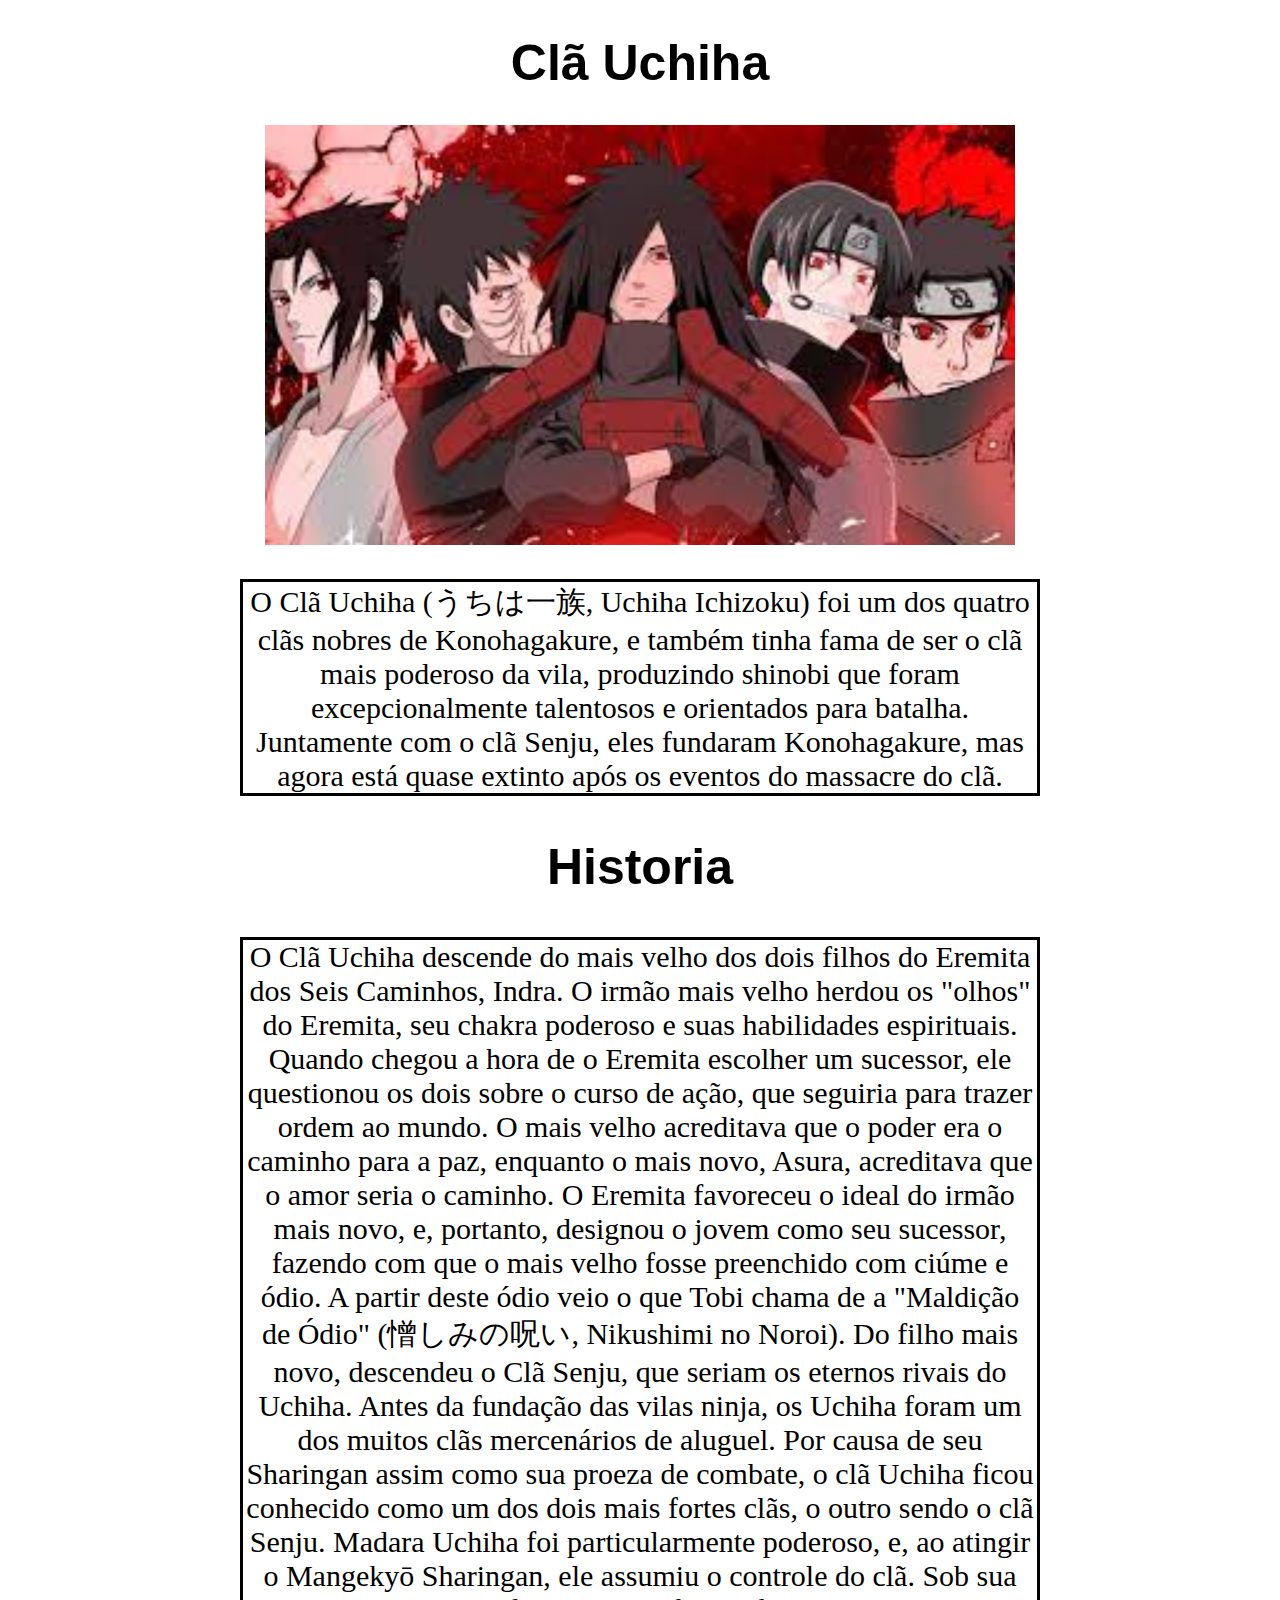
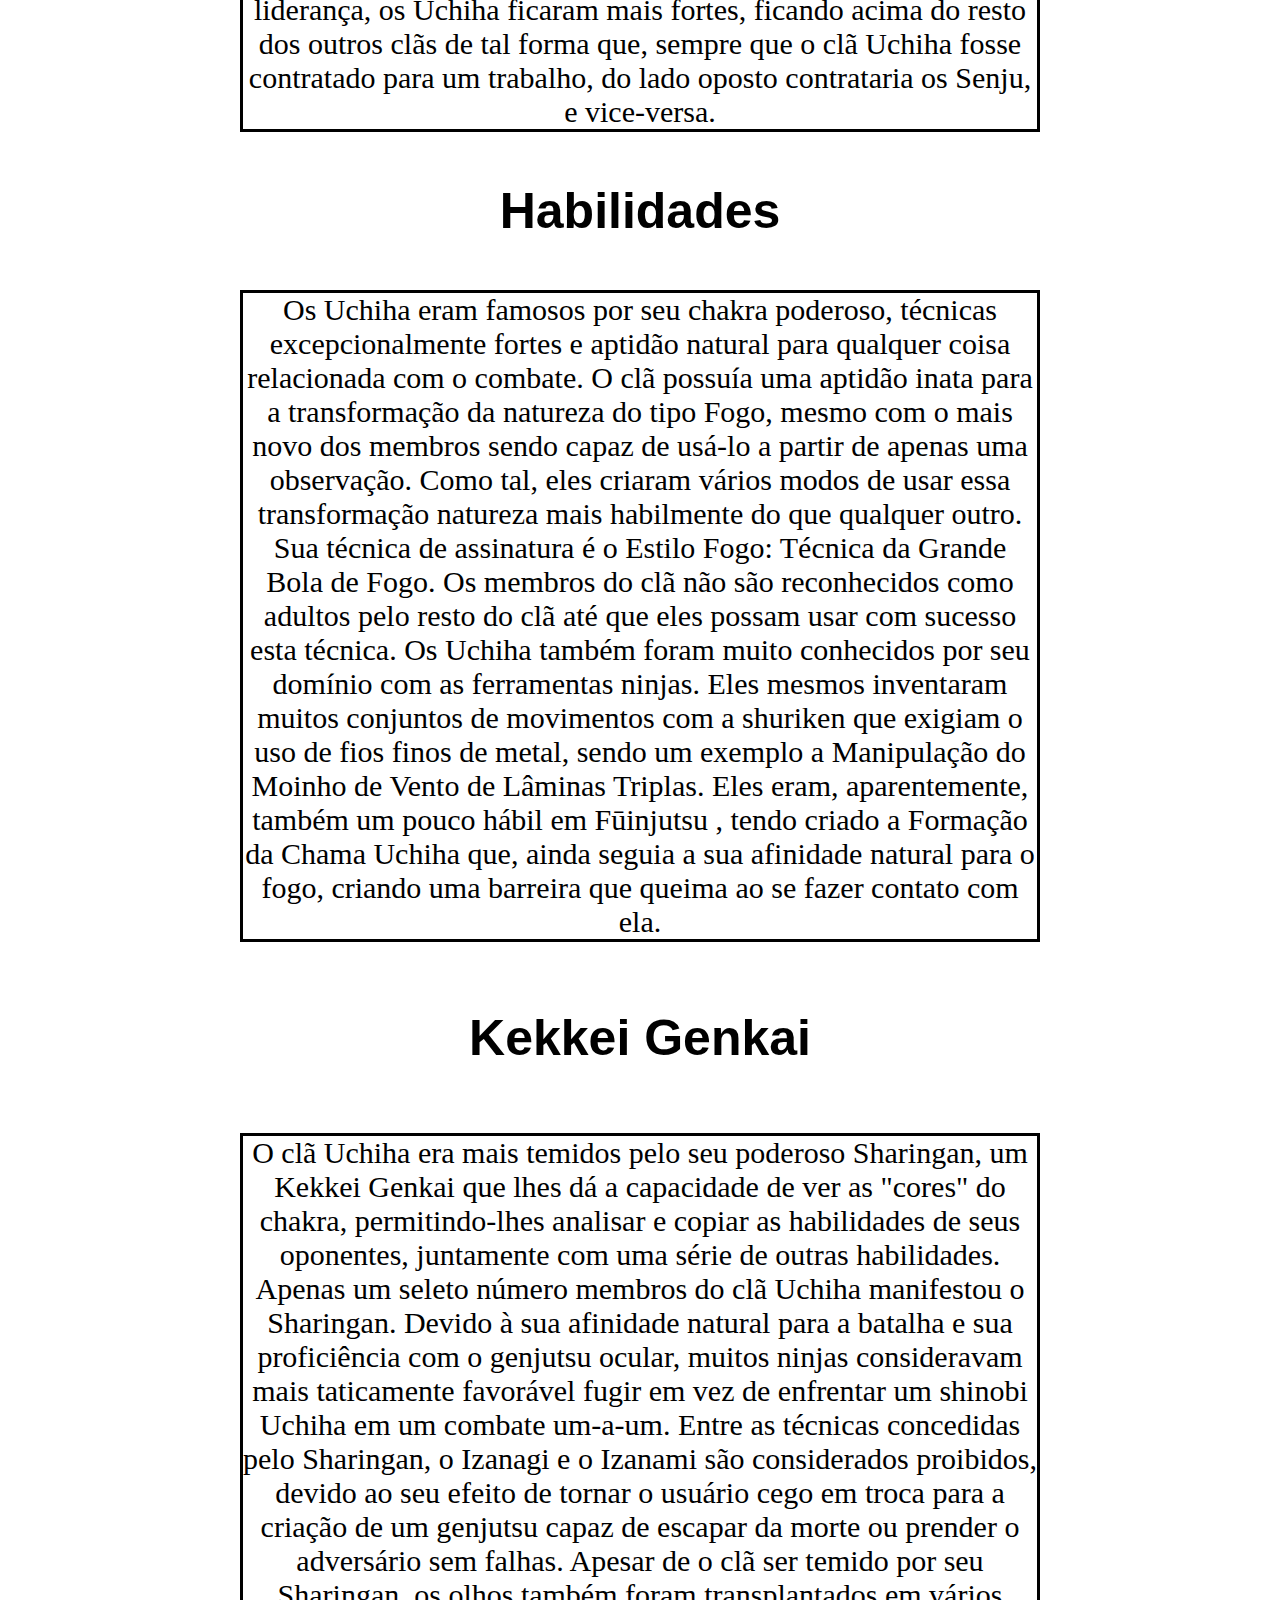
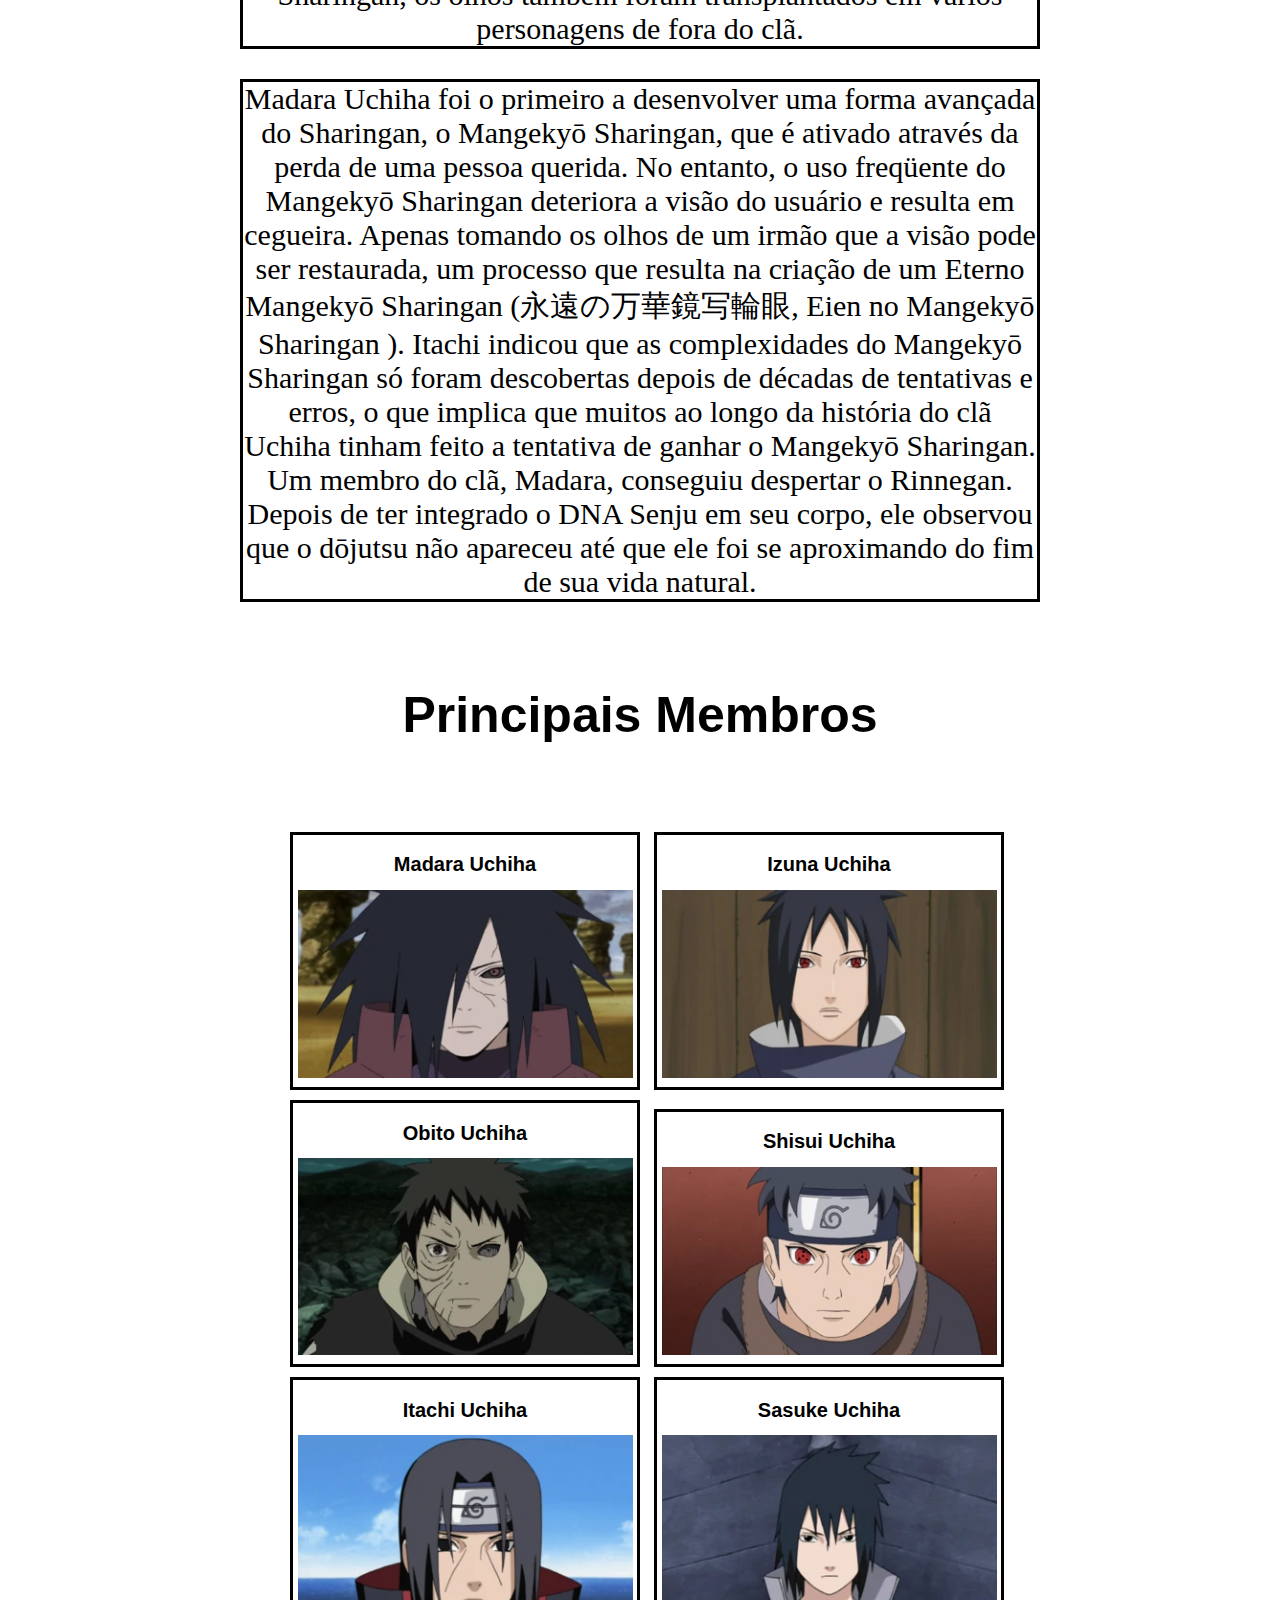
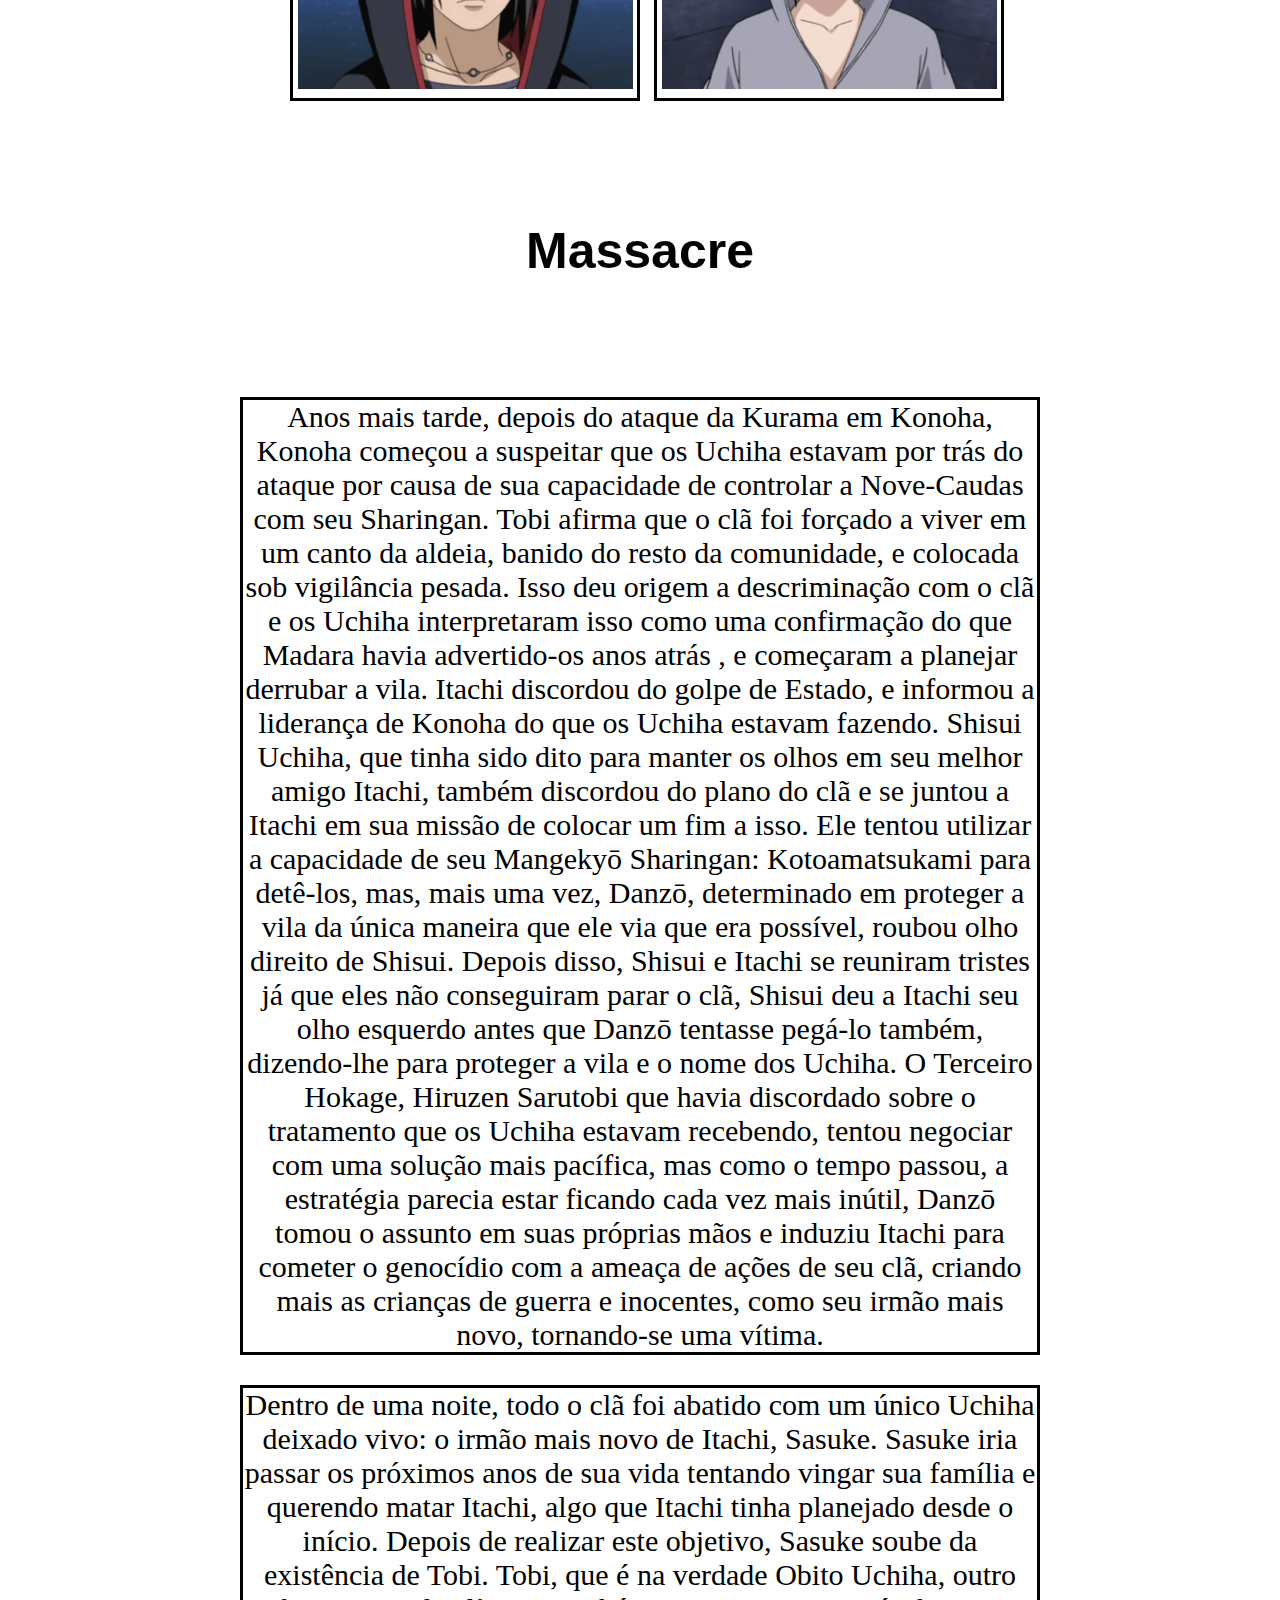
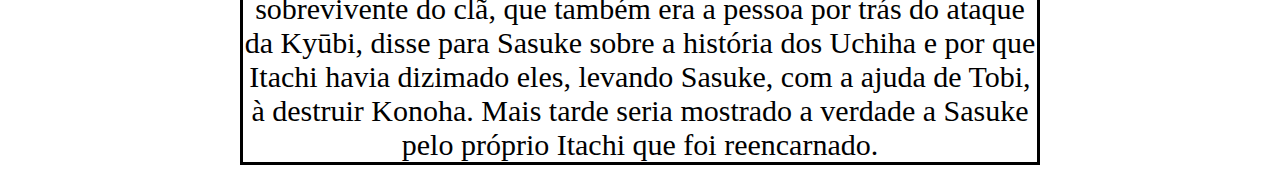
<file: index.html>
<!DOCTYPE html>
<html lang="pt-br">
<head>
    <meta charset="UTF-8">
    <link rel="stylesheet" href="style.css">
    <link rel="icon" type="image" href="logo1.png">
    <title>Clã Uchiha</title>
</head>
<body>
    <h1>Clã Uchiha</h1>
    <div class="banner">
        <img class="ban" src="uchiha.jpeg">
    </div>
    <p>O Clã Uchiha (うちは一族, Uchiha Ichizoku) foi um dos quatro clãs nobres de Konohagakure, e também tinha fama de ser o clã mais poderoso da vila, produzindo shinobi que foram excepcionalmente talentosos e orientados para batalha. Juntamente com o clã Senju, eles fundaram Konohagakure, mas agora está quase extinto após os eventos do massacre do clã.</p>
    <h2>Historia</h2>
    <p>O Clã Uchiha descende do mais velho dos dois filhos do Eremita dos Seis Caminhos, Indra. O irmão mais velho herdou os "olhos" do Eremita, seu chakra poderoso e suas habilidades espirituais. Quando chegou a hora de o Eremita escolher um sucessor, ele questionou os dois sobre o curso de ação, que seguiria para trazer ordem ao mundo. O mais velho acreditava que o poder era o caminho para a paz, enquanto o mais novo, Asura, acreditava que o amor seria o caminho. O Eremita favoreceu o ideal do irmão mais novo, e, portanto, designou o jovem como seu sucessor, fazendo com que o mais velho fosse preenchido com ciúme e ódio. A partir deste ódio veio o que Tobi chama de a "Maldição de Ódio" (憎しみの呪い, Nikushimi no Noroi). Do filho mais novo, descendeu o Clã Senju, que seriam os eternos rivais do Uchiha.
    Antes da fundação das vilas ninja, os Uchiha foram um dos muitos clãs mercenários de aluguel. Por causa de seu Sharingan assim como sua proeza de combate, o clã Uchiha ficou conhecido como um dos dois mais fortes clãs, o outro sendo o clã Senju. Madara Uchiha foi particularmente poderoso, e, ao atingir o Mangekyō Sharingan, ele assumiu o controle do clã. Sob sua liderança, os Uchiha ficaram mais fortes, ficando acima do resto dos outros clãs de tal forma que, sempre que o clã Uchiha fosse contratado para um trabalho, do lado oposto contrataria os Senju, e vice-versa.</p>
    <h3>Habilidades</h3>
    <p>Os Uchiha eram famosos por seu chakra poderoso, técnicas excepcionalmente fortes e aptidão natural para qualquer coisa relacionada com o combate. O clã possuía uma aptidão inata para a transformação da natureza do tipo Fogo, mesmo com o mais novo dos membros sendo capaz de usá-lo a partir de apenas uma observação. Como tal, eles criaram vários modos de usar essa transformação natureza mais habilmente do que qualquer outro. Sua técnica de assinatura é o Estilo Fogo: Técnica da Grande Bola de Fogo. Os membros do clã não são reconhecidos como adultos pelo resto do clã até que eles possam usar com sucesso esta técnica. Os Uchiha também foram muito conhecidos por seu domínio com as ferramentas ninjas. Eles mesmos inventaram muitos conjuntos de movimentos com a shuriken que exigiam o uso de fios finos de metal, sendo um exemplo a Manipulação do Moinho de Vento de Lâminas Triplas. Eles eram, aparentemente, também um pouco hábil em Fūinjutsu , tendo criado a Formação da Chama Uchiha que, ainda seguia a sua afinidade natural para o fogo, criando uma barreira que queima ao se fazer contato com ela.</p>
    <h4>Kekkei Genkai</h4>
    <p>O clã Uchiha era mais temidos pelo seu poderoso Sharingan, um Kekkei Genkai que lhes dá a capacidade de ver as "cores" do chakra, permitindo-lhes analisar e copiar as habilidades de seus oponentes, juntamente com uma série de outras habilidades. Apenas um seleto número membros do clã Uchiha manifestou o Sharingan. Devido à sua afinidade natural para a batalha e sua proficiência com o genjutsu ocular, muitos ninjas consideravam mais taticamente favorável fugir em vez de enfrentar um shinobi Uchiha em um combate um-a-um. Entre as técnicas concedidas pelo Sharingan, o Izanagi e o Izanami são considerados proibidos, devido ao seu efeito de tornar o usuário cego em troca para a criação de um genjutsu capaz de escapar da morte ou prender o adversário sem falhas. Apesar de o clã ser temido por seu Sharingan, os olhos também foram transplantados em vários personagens de fora do clã.</p>
    <p>Madara Uchiha foi o primeiro a desenvolver uma forma avançada do Sharingan, o Mangekyō Sharingan, que é ativado através da perda de uma pessoa querida. No entanto, o uso freqüente do Mangekyō Sharingan deteriora a visão do usuário e resulta em cegueira. Apenas tomando os olhos de um irmão que a visão pode ser restaurada, um processo que resulta na criação de um Eterno Mangekyō Sharingan (永遠の万華鏡写輪眼, Eien no Mangekyō Sharingan ). Itachi indicou que as complexidades do Mangekyō Sharingan só foram descobertas depois de décadas de tentativas e erros, o que implica que muitos ao longo da história do clã Uchiha tinham feito a tentativa de ganhar o Mangekyō Sharingan.
    Um membro do clã, Madara, conseguiu despertar o Rinnegan. Depois de ter integrado o DNA Senju em seu corpo, ele observou que o dōjutsu não apareceu até que ele foi se aproximando do fim de sua vida natural.</p>
    <h5>Principais Membros</h5>
    <ul class="menu">
        <li>
            <a href="madara.html"><h1>Madara Uchiha</h1></a>
            <a href="madara.html"><img class="imgmenu" src="madara.webp" alt=""></a>
        </li>
        <li>
            <a href="izuna.html"><h1>Izuna Uchiha</h1></a>
            <a href="izuna.html"><img class="imgmenu" src="izuna.webp" alt=""></a>
        </li>
        <li>
            <a href="obito.html"><h1>Obito Uchiha</h1></a>
            <a href="obito.html"><img class="imgmenu" src="obito.webp" alt=""></a>
        </li>
        <li>
            <a href="shisui.html"><h1>Shisui Uchiha</h1></a>
            <a href="shisui.html"><img class="imgmenu" src="shisui.webp" alt=""></a>
        </li>
        <li>
            <a href="itachi.html"><h1>Itachi Uchiha</h1></a>
            <a href="itachi.html"><img class="imgmenu" src="itachi.webp" alt=""></a>
        </li>
        <li>
            <a href="sasuke.html"><h1>Sasuke Uchiha</h1></a>
            <a href="sasuke.html"><img class="imgmenu" src="sasuke.webp" alt=""></a>
        </li>
    </ul>
    <h6>Massacre</h6>
    <p>Anos mais tarde, depois do ataque da Kurama em Konoha, Konoha começou a suspeitar que os Uchiha estavam por trás do ataque por causa de sua capacidade de controlar a Nove-Caudas com seu Sharingan. Tobi afirma que o clã foi forçado a viver em um canto da aldeia, banido do resto da comunidade, e colocada sob vigilância pesada. Isso deu origem a descriminação com o clã e os Uchiha interpretaram isso como uma confirmação do que Madara havia advertido-os anos atrás , e começaram a planejar derrubar a vila. Itachi discordou do golpe de Estado, e informou a liderança de Konoha do que os Uchiha estavam fazendo. Shisui Uchiha, que tinha sido dito para manter os olhos em seu melhor amigo Itachi, também discordou do plano do clã e se juntou a Itachi em sua missão de colocar um fim a isso. Ele tentou utilizar a capacidade de seu Mangekyō Sharingan: Kotoamatsukami para detê-los, mas, mais uma vez, Danzō, determinado em proteger a vila da única maneira que ele via que era possível, roubou olho direito de Shisui. Depois disso, Shisui e Itachi se reuniram tristes já que eles não conseguiram parar o clã, Shisui deu a Itachi seu olho esquerdo antes que Danzō tentasse pegá-lo também, dizendo-lhe para proteger a vila e o nome dos Uchiha. O Terceiro Hokage, Hiruzen Sarutobi que havia discordado sobre o tratamento que os Uchiha estavam recebendo, tentou negociar com uma solução mais pacífica, mas como o tempo passou, a estratégia parecia estar ficando cada vez mais inútil, Danzō tomou o assunto em suas próprias mãos e induziu Itachi para cometer o genocídio com a ameaça de ações de seu clã, criando mais as crianças de guerra e inocentes, como seu irmão mais novo, tornando-se uma vítima.</p>
    <p>Dentro de uma noite, todo o clã foi abatido com um único Uchiha deixado vivo: o irmão mais novo de Itachi, Sasuke. Sasuke iria passar os próximos anos de sua vida tentando vingar sua família e querendo matar Itachi, algo que Itachi tinha planejado desde o início. Depois de realizar este objetivo, Sasuke soube da existência de Tobi. Tobi, que é na verdade Obito Uchiha, outro sobrevivente do clã, que também era a pessoa por trás do ataque da Kyūbi, disse para Sasuke sobre a história dos Uchiha e por que Itachi havia dizimado eles, levando Sasuke, com a ajuda de Tobi, à destruir Konoha. Mais tarde seria mostrado a verdade a Sasuke pelo próprio Itachi que foi reencarnado.</p>
    
</body>
</html>
</file>
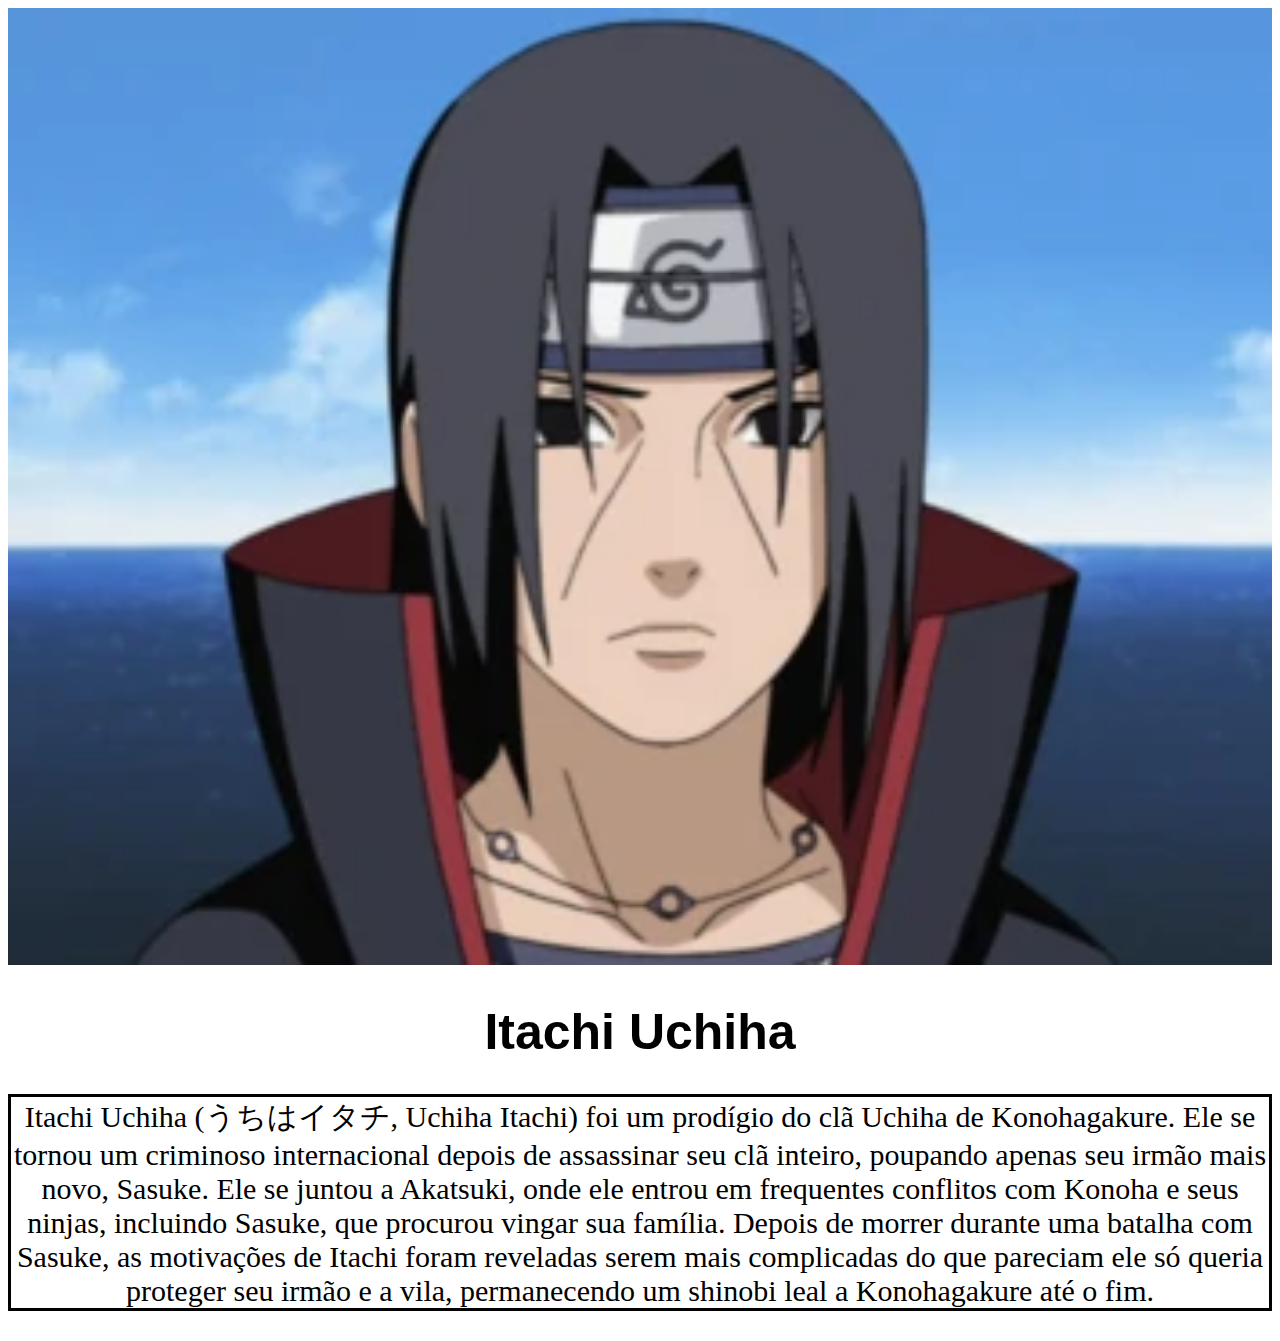
<file: itachi.html>
<!DOCTYPE html>
<html lang="pt-br">
<head>
    <meta charset="UTF-8">
    <link rel="stylesheet" href="style2.css">
    <title>Itachi Uchiha</title>
</head>
<body>
    <img src="itachi.webp" alt="">
    <h1>Itachi Uchiha</h1>
    <p>Itachi Uchiha (うちはイタチ, Uchiha Itachi) foi um prodígio do clã Uchiha de Konohagakure. Ele se tornou um criminoso internacional depois de assassinar seu clã inteiro, poupando apenas seu irmão mais novo, Sasuke. Ele se juntou a Akatsuki, onde ele entrou em frequentes conflitos com Konoha e seus ninjas, incluindo Sasuke, que procurou vingar sua família. Depois de morrer durante uma batalha com Sasuke, as motivações de Itachi foram reveladas serem mais complicadas do que pareciam ele só queria proteger seu irmão e a vila, permanecendo um shinobi leal a Konohagakure até o fim.</p>
</body>
</html>
</file>
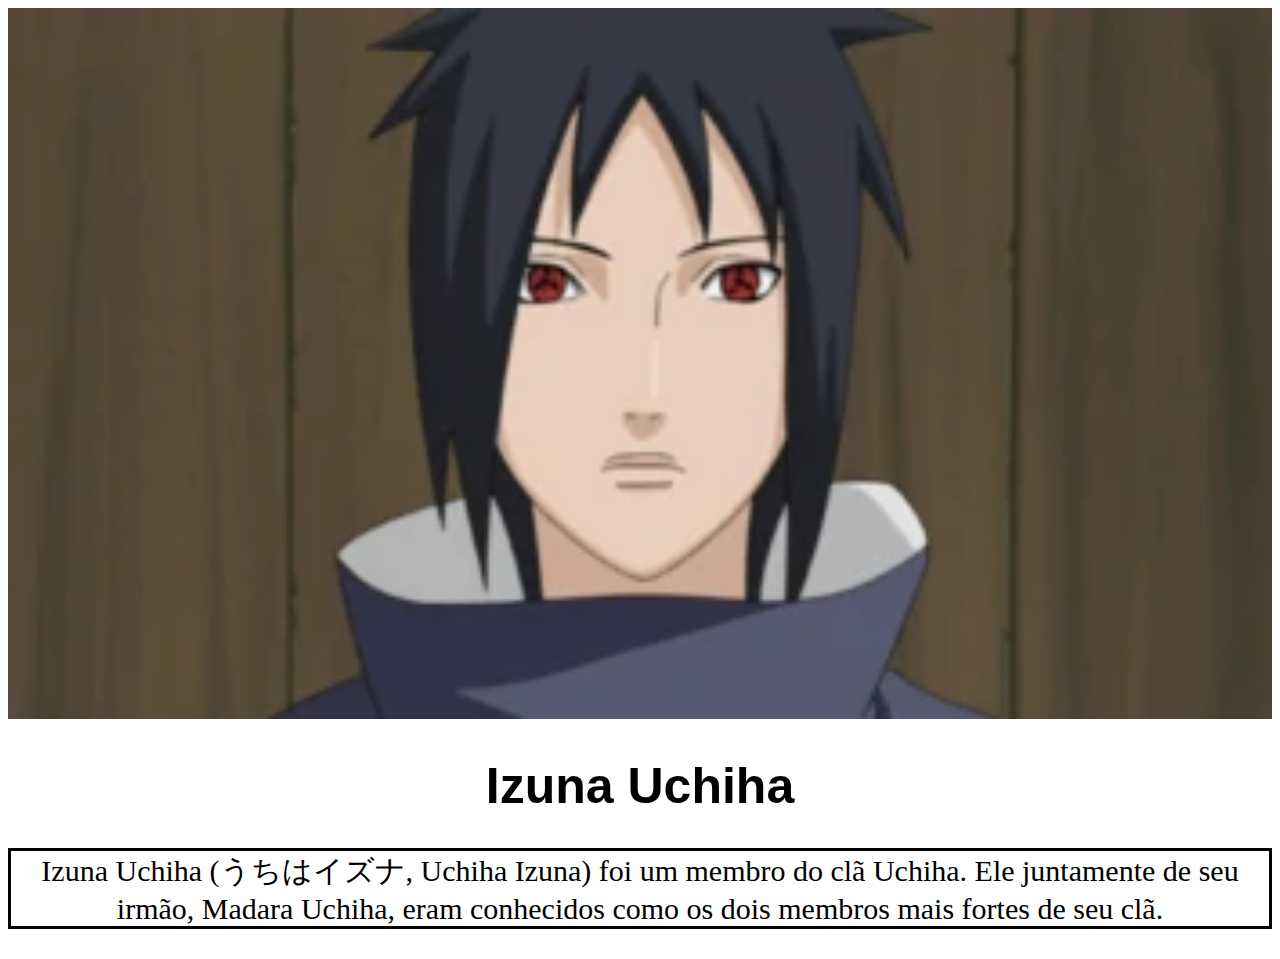
<file: izuna.html>
<!DOCTYPE html>
<html lang="pt-br">
<head>
    <meta charset="UTF-8">
    <link rel="stylesheet" href="style2.css">
    <title>Izuna Uchiha</title>
</head>
<body>
    <img src="izuna.webp" alt="">
    <h1>Izuna Uchiha</h1>
    <p>Izuna Uchiha (うちはイズナ, Uchiha Izuna) foi um membro do clã Uchiha. Ele juntamente de seu irmão, Madara Uchiha, eram conhecidos como os dois membros mais fortes de seu clã.</p>
</body>
</html>
</file>
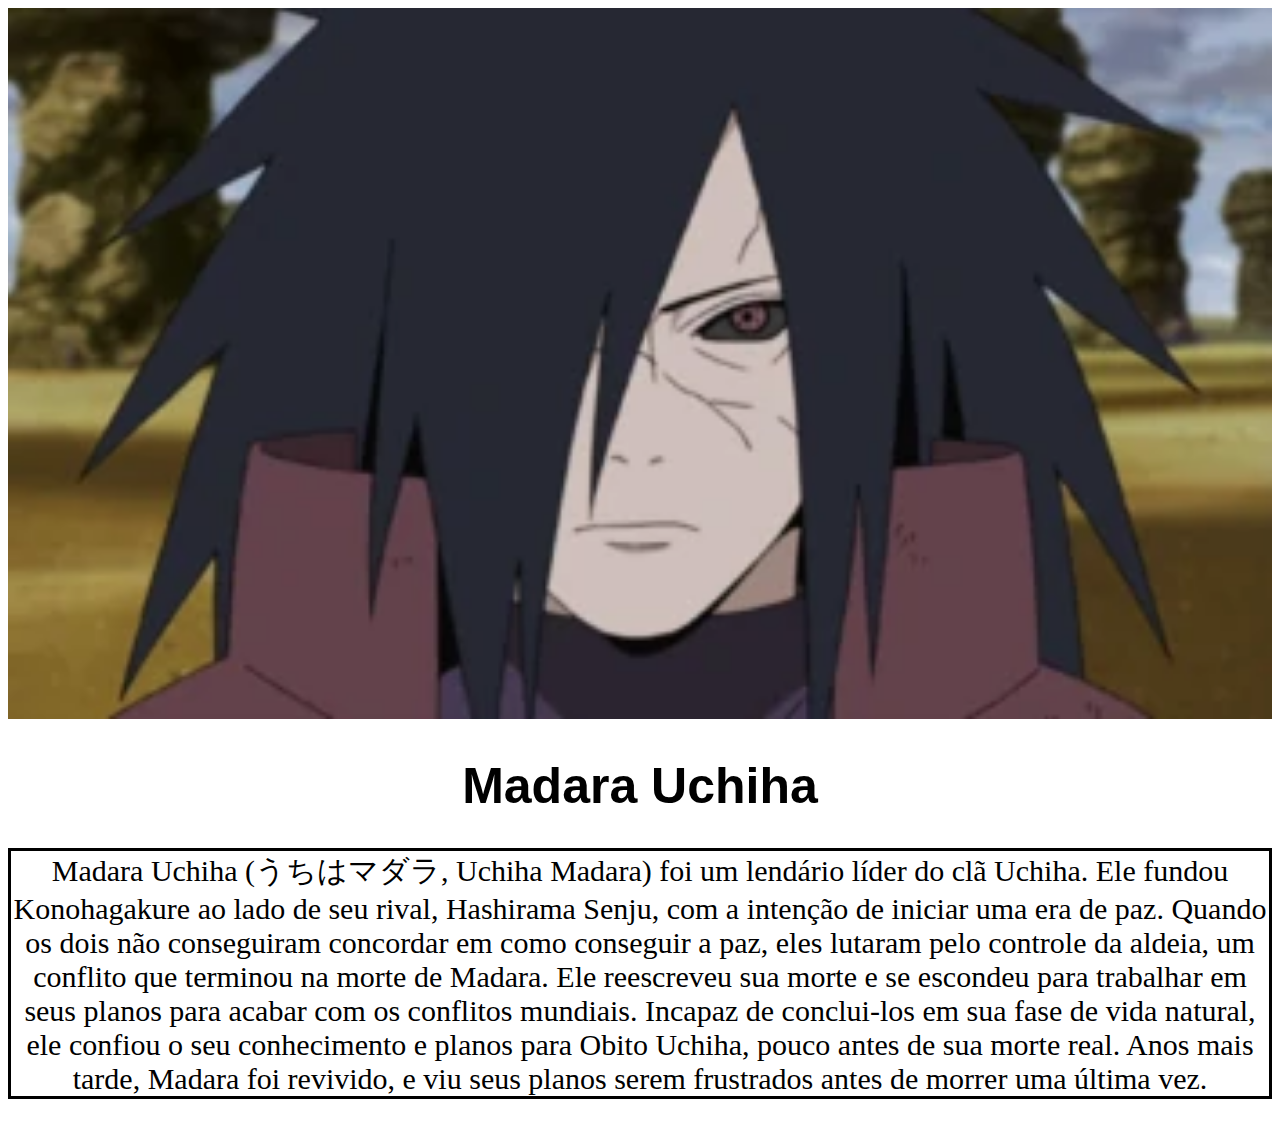
<file: madara.html>
<!DOCTYPE html>
<html lang="pt-br">
<head>
    <meta charset="UTF-8">
    <link rel="stylesheet" href="style2.css">
    <title>Madara Uchiha</title>
</head>
<body>
    <img src="madara.webp">
    <h1>Madara Uchiha</h1>
    <p>Madara Uchiha (うちはマダラ, Uchiha Madara) foi um lendário líder do clã Uchiha. Ele fundou Konohagakure ao lado de seu rival, Hashirama Senju, com a intenção de iniciar uma era de paz. Quando os dois não conseguiram concordar em como conseguir a paz, eles lutaram pelo controle da aldeia, um conflito que terminou na morte de Madara. Ele reescreveu sua morte e se escondeu para trabalhar em seus planos para acabar com os conflitos mundiais. Incapaz de conclui-los em sua fase de vida natural, ele confiou o seu conhecimento e planos para Obito Uchiha, pouco antes de sua morte real. Anos mais tarde, Madara foi revivido, e viu seus planos serem frustrados antes de morrer uma última vez.</p>
</body>
</html>
</file>
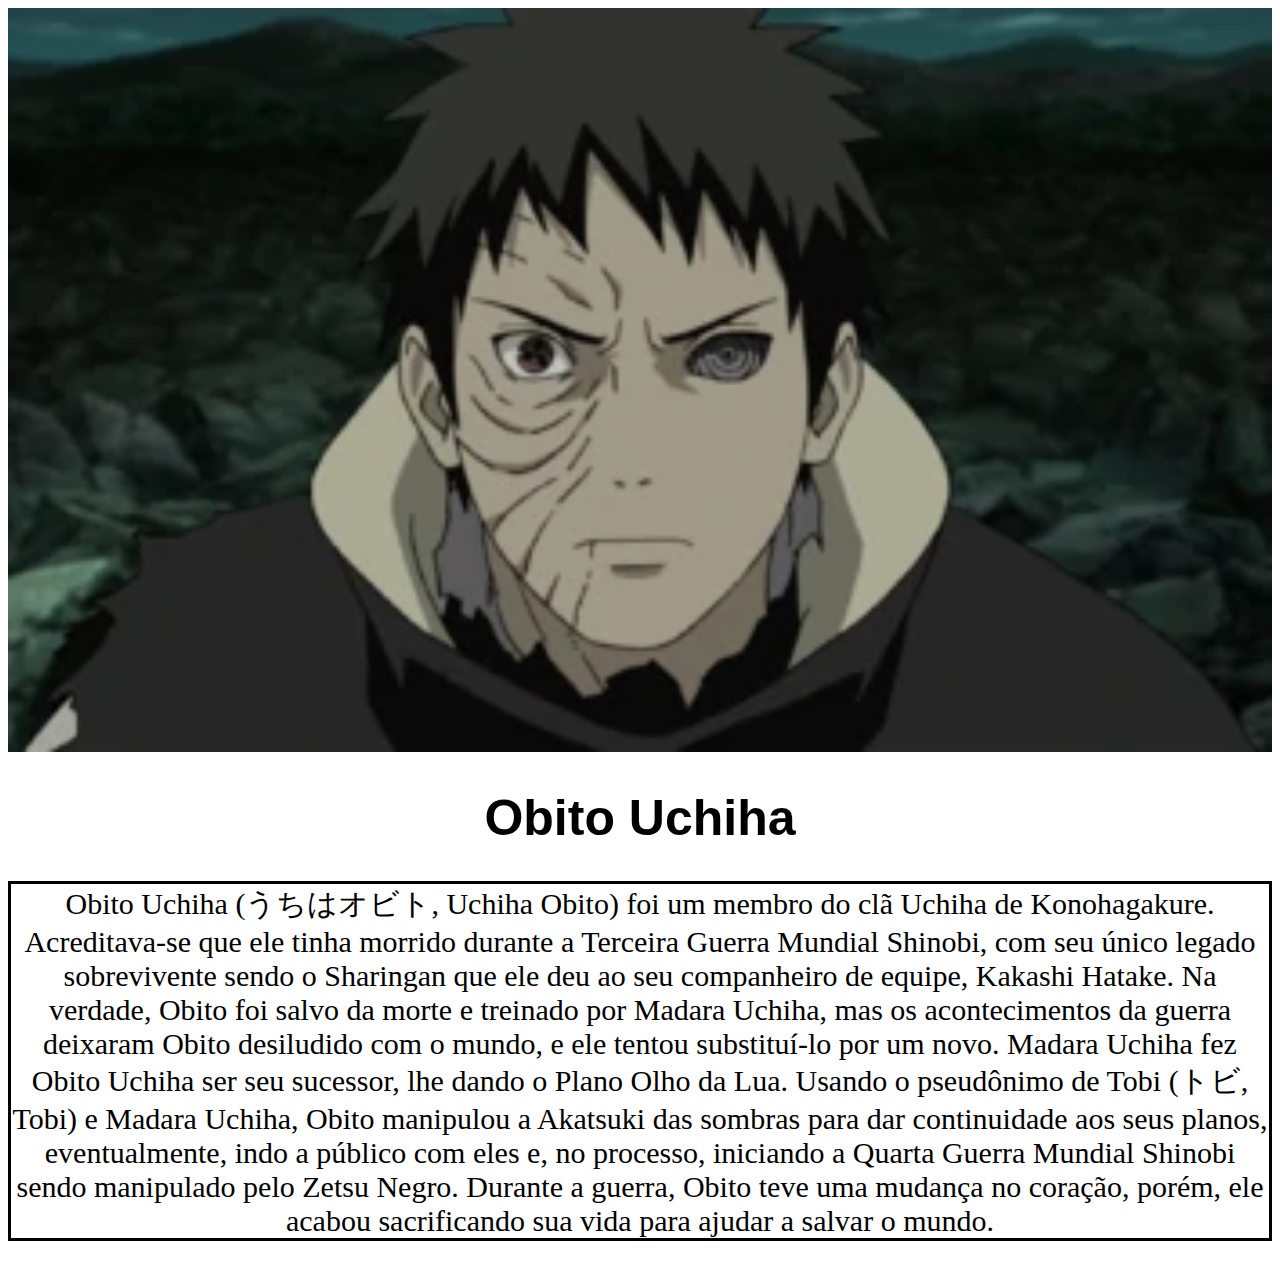
<file: obito.html>
<!DOCTYPE html>
<html lang="pt-br">
<head>
    <meta charset="UTF-8">
    <link rel="stylesheet" href="style2.css">
    <title>Obito Uchiha</title>
</head>
<body>
    <img src="obito.webp" alt="">
    <h1>Obito Uchiha</h1>
    <p>Obito Uchiha (うちはオビト, Uchiha Obito) foi um membro do clã Uchiha de Konohagakure. Acreditava-se que ele tinha morrido durante a Terceira Guerra Mundial Shinobi, com seu único legado sobrevivente sendo o Sharingan que ele deu ao seu companheiro de equipe, Kakashi Hatake. Na verdade, Obito foi salvo da morte e treinado por Madara Uchiha, mas os acontecimentos da guerra deixaram Obito desiludido com o mundo, e ele tentou substituí-lo por um novo. Madara Uchiha fez Obito Uchiha ser seu sucessor, lhe dando o Plano Olho da Lua. Usando o pseudônimo de Tobi (トビ, Tobi) e Madara Uchiha, Obito manipulou a Akatsuki das sombras para dar continuidade aos seus planos, eventualmente, indo a público com eles e, no processo, iniciando a Quarta Guerra Mundial Shinobi sendo manipulado pelo Zetsu Negro. Durante a guerra, Obito teve uma mudança no coração, porém, ele acabou sacrificando sua vida para ajudar a salvar o mundo.</p>
</body>
</html>
</file>
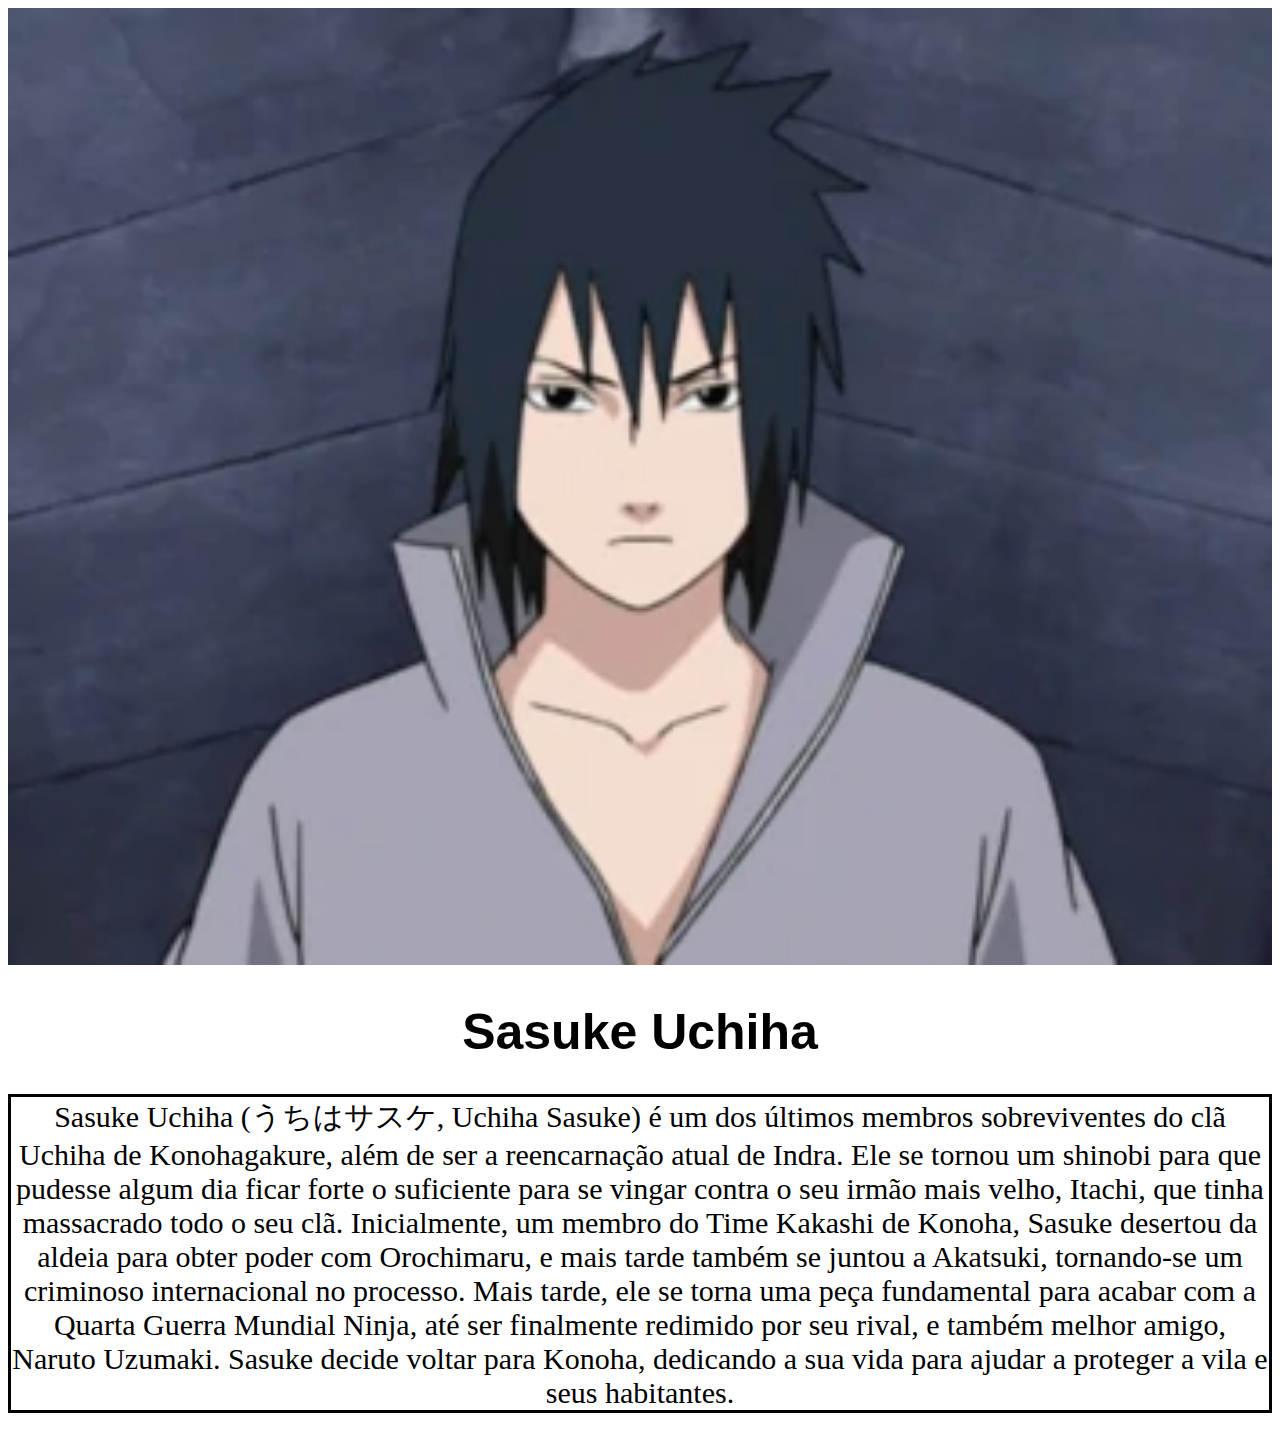
<file: sasuke.html>
<!DOCTYPE html>
<html lang="pt-br">
<head>
    <meta charset="UTF-8">
    <link rel="stylesheet" href="style2.css">
    <title>Sasuke Uchiha</title>
</head>
<body>
    <img src="sasuke.webp" alt="">
    <h1>Sasuke Uchiha</h1>
    <p>Sasuke Uchiha (うちはサスケ, Uchiha Sasuke) é um dos últimos membros sobreviventes do clã Uchiha de Konohagakure, além de ser a reencarnação atual de Indra. Ele se tornou um shinobi para que pudesse algum dia ficar forte o suficiente para se vingar contra o seu irmão mais velho, Itachi, que tinha massacrado todo o seu clã. Inicialmente, um membro do Time Kakashi de Konoha, Sasuke desertou da aldeia para obter poder com Orochimaru, e mais tarde também se juntou a Akatsuki, tornando-se um criminoso internacional no processo. Mais tarde, ele se torna uma peça fundamental para acabar com a Quarta Guerra Mundial Ninja, até ser finalmente redimido por seu rival, e também melhor amigo, Naruto Uzumaki. Sasuke decide voltar para Konoha, dedicando a sua vida para ajudar a proteger a vila e seus habitantes.</p>
    
</body>
</html>
</file>
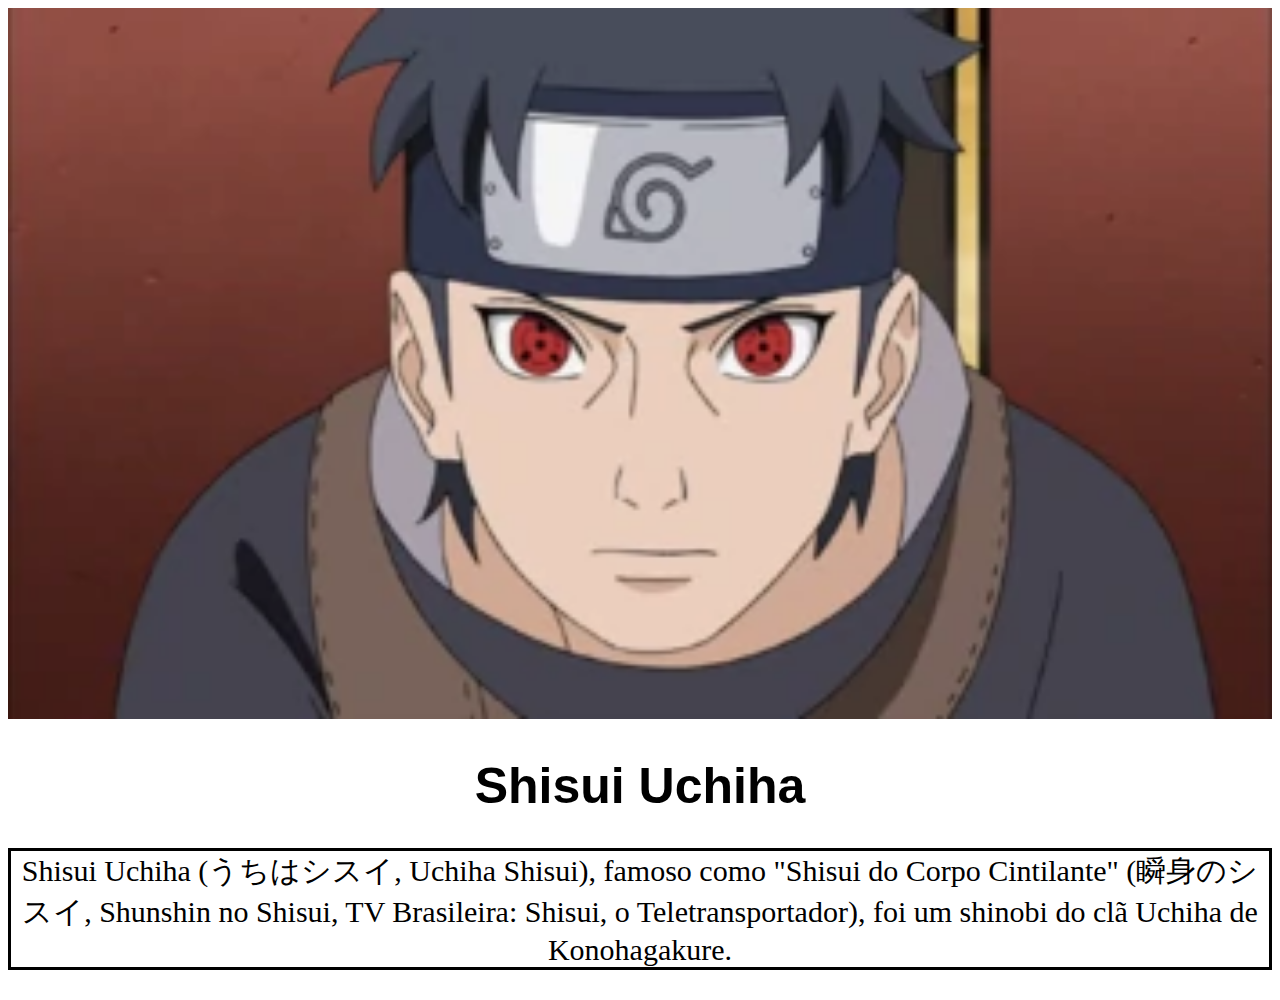
<file: shisui.html>
<!DOCTYPE html>
<html lang="pt-br">
<head>
    <meta charset="UTF-8">
    <link rel="stylesheet" href="style2.css">
    <title>Shisui Uchiha</title>
</head>
<body>
    <img src="shisui.webp" alt="">
    <h1>Shisui Uchiha</h1>
    <p>Shisui Uchiha (うちはシスイ, Uchiha Shisui), famoso como "Shisui do Corpo Cintilante" (瞬身のシスイ, Shunshin no Shisui, TV Brasileira: Shisui, o Teletransportador), foi um shinobi do clã Uchiha de Konohagakure.</p>
</body>
</html>
</file>
<file: style.css>
html {
    width: 980px;
    margin: auto;
}

body {
    width: 800px;
    margin: auto;
}

h1 {
    text-align: center;
    font-size: 50px;
    font-family: Arial, Helvetica, sans-serif;
}

.banner {
    width: 750px;
    margin: auto;
}

.ban {
    width: 750px;
}

p {
    text-align: center;
    font-size: 30px;
    border: 3px solid black;

}

h2 {
    text-align: center;
    font-size: 50px;
    font-family: Arial, Helvetica, sans-serif;
}

h3 {
    text-align: center;
    font-size: 50px;
    font-family: Arial, Helvetica, sans-serif;
}

h4 {
    text-align: center;
    font-size: 50px;
    font-family: Arial, Helvetica, sans-serif;
}

h5 {
    text-align: center;
    font-size: 50px;
    font-family: Arial, Helvetica, sans-serif;
}

.menu {
    width: 750px;
    margin: auto;
}

.menu li{
    width: 350px;
    display: inline-block;
    box-sizing: border-box;
    border: 3px solid black;
    margin: 5px;
    padding: 5px;
}

.menu li:hover {
    width: 360px;
    border: 3px solid blue;
}

.menu a {
    text-decoration: none;
    color: black;
}

.menu h1 {
    font-size: 20px;
    text-align: center;

}

.imgmenu {
    width: 335px;
}

h6 {
    text-align: center;
    font-size: 50px;
    font-family: Arial, Helvetica, sans-serif;
}
</file>
<file: style2.css>
img {
    width: 100%;
}

h1 {
    text-align: center;
    font-size: 50px;
    font-family: Arial, Helvetica, sans-serif;
}

p {
    text-align: center;
    font-size: 30px;
    border: 3px solid black;
}
</file>
